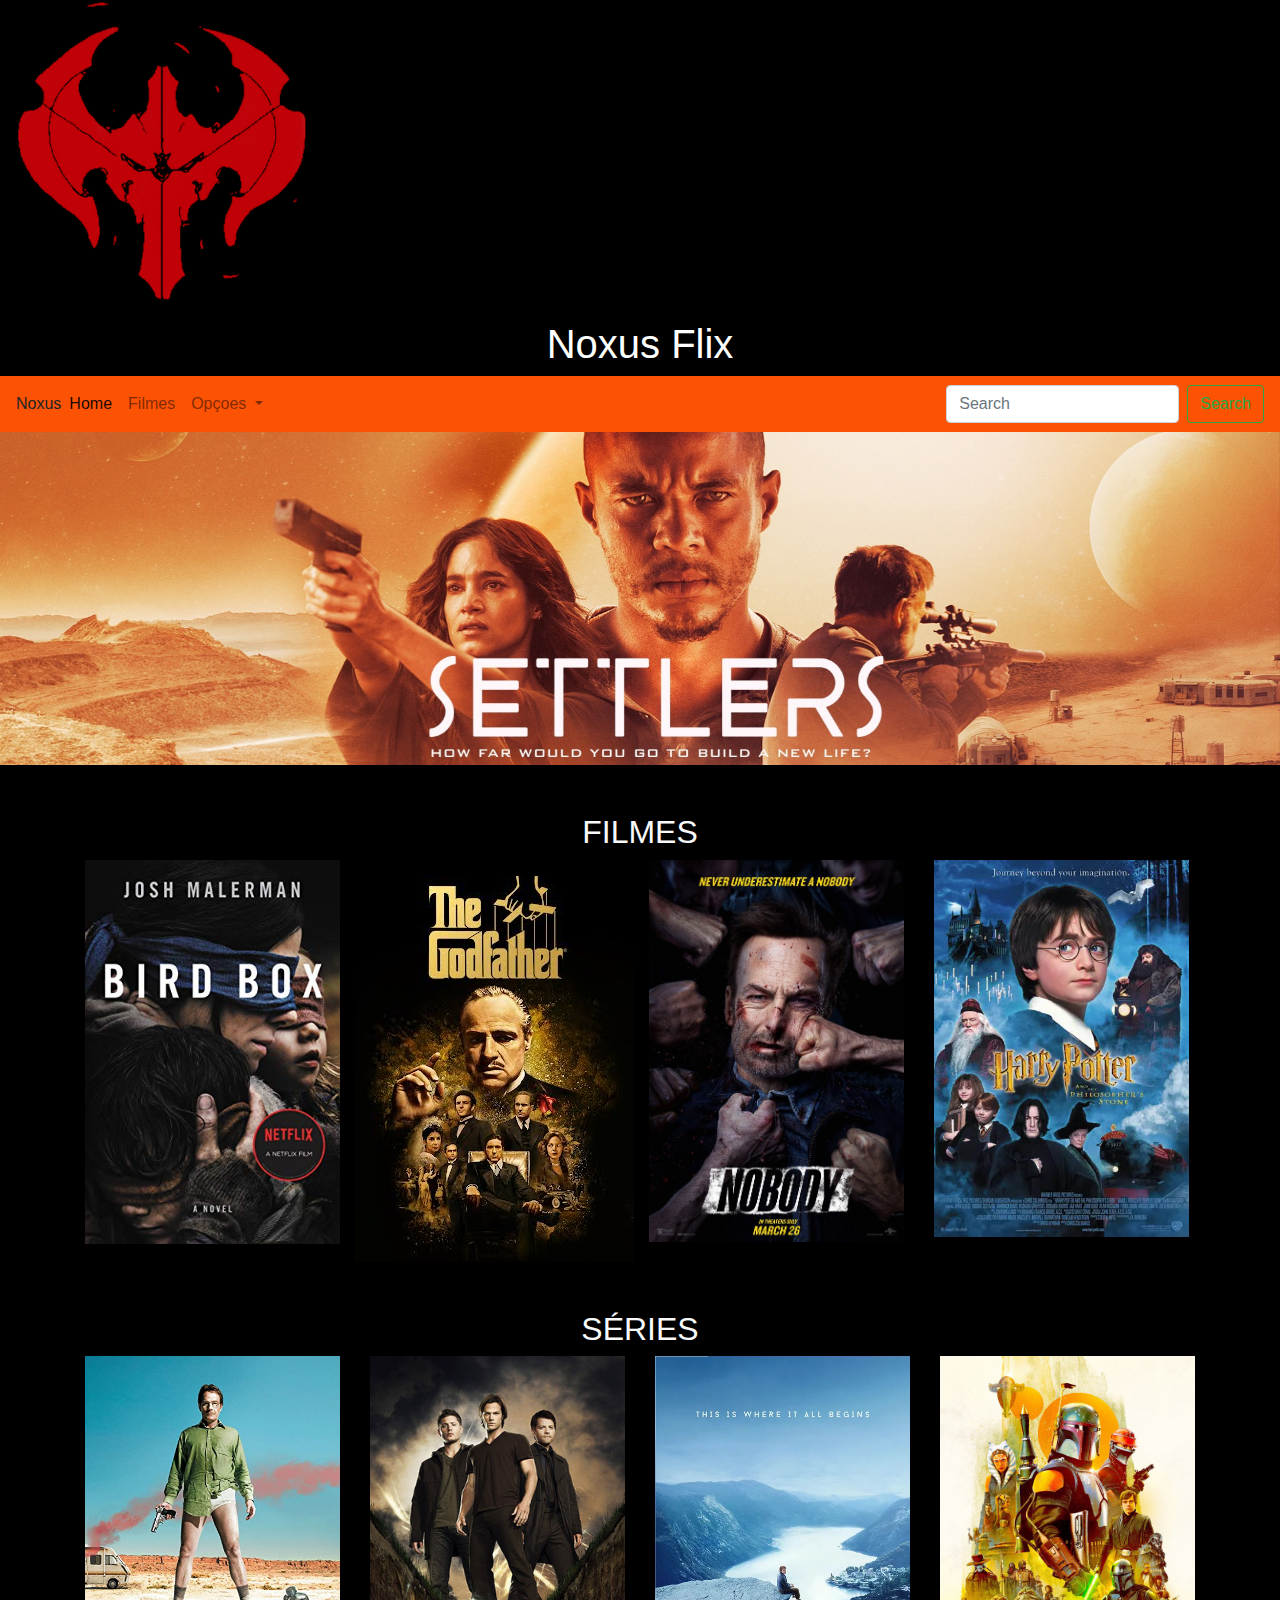
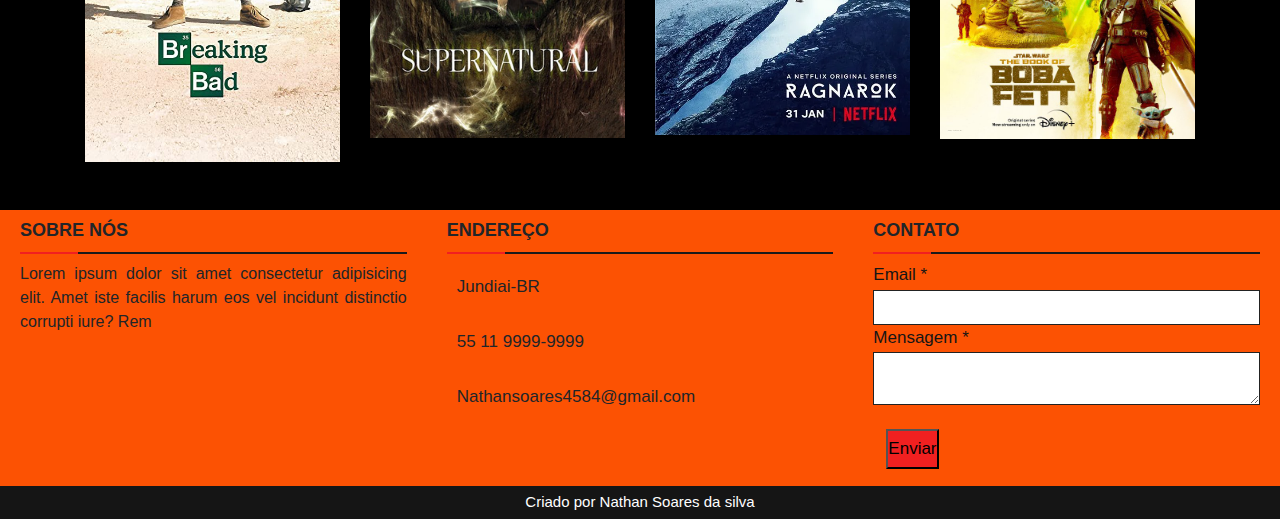
<file: index.html>
<!DOCTYPE html>
<html lang="en">

<head>
  <meta charset="UTF-8">
  <meta http-equiv="X-UA-Compatible" content="IE=edge">
  <meta name="viewport" content="width=device-width, initial-scale=1.0">
  <script src="https://code.jquery.com/jquery-3.2.1.slim.min.js"
    integrity="sha384-KJ3o2DKtIkvYIK3UENzmM7KCkRr/rE9/Qpg6aAZGJwFDMVNA/GpGFF93hXpG5KkN"
    crossorigin="anonymous"></script>
  <script src="https://cdn.jsdelivr.net/npm/popper.js@1.12.9/dist/umd/popper.min.js"
    integrity="sha384-ApNbgh9B+Y1QKtv3Rn7W3mgPxhU9K/ScQsAP7hUibX39j7fakFPskvXusvfa0b4Q"
    crossorigin="anonymous"></script>
  <script src="https://cdn.jsdelivr.net/npm/bootstrap@4.0.0/dist/js/bootstrap.min.js"
    integrity="sha384-JZR6Spejh4U02d8jOt6vLEHfe/JQGiRRSQQxSfFWpi1MquVdAyjUar5+76PVCmYl"
    crossorigin="anonymous"></script>
  <link rel="stylesheet" href="https://cdn.jsdelivr.net/npm/bootstrap@4.0.0/dist/css/bootstrap.min.css"
    integrity="sha384-Gn5384xqQ1aoWXA+058RXPxPg6fy4IWvTNh0E263XmFcJlSAwiGgFAW/dAiS6JXm" crossorigin="anonymous">
  <link rel="stylesheet" href="./css/style.css">
  <title>Noxus </title>
</head>

<body>
  <div class="logo">
    <img src="./img/noxus.gif">
  </div>
  
  <div class="nome  text-center ">
    <h1>Noxus Flix </h1>
  </div>
  <nav class="navbar navbar-expand-lg navbar-light cor1">
    <a class="navbar-top ">Noxus</a>
    <button class="navbar-toggler" type="button" data-toggle="collapse" data-target="#navbarSupportedContent"
      aria-controls="navbarSupportedContent" aria-expanded="false" aria-label="Toggle navigation">
      <span class="navbar-toggler-icon"></span>
    </button>

    <div class="collapse navbar-collapse" id="navbarSupportedContent">
      <ul class="navbar-nav mr-auto">
        <li class="nav-item active">
          <a class="nav-link" href="#">Home <span class="sr-only">(current)</span></a>
        </li>
        <li class="nav-item">
          <a class="nav-link" href="#filmes">Filmes</a>
        </li>
        <li class="nav-item dropdown">
          <a class="nav-link dropdown-toggle" href="#" id="navbarDropdown" role="button" data-toggle="dropdown"
            aria-haspopup="true" aria-expanded="true">
            Opçoes
          </a>
          <div class="dropdown-menu" aria-labelledby="navbarDropdown">
            <a class="dropdown-item" href="https://github.com/xianon34/checkpoint-2">GitHub</a>
            <a class="dropdown-item" href="#series">Series</a>
            <div class="dropdown-divider"></div>
            <a class="dropdown-item" href="https://www.linkedin.com/in/nathan-soares-da-silva-a3095b151/">Linkedin</a>
          </div>
        </li>
        <li class="nav-item">
          <a class="nav-link " href="#"></a>
        </li>
      </ul>
      <form class="form-inline my-2 my-lg-0">
        <input class="form-control mr-sm-2" type="search" placeholder="Search" aria-label="Search">
        <button class="btn btn-outline-success my-2 my-sm-0" type="submit">Search</button>
      </form>
    </div>
  </nav>


  <div id="carouselExampleSlidesOnly" class="carousel slide" data-ride="carousel">
    <div class="carousel-inner">
      <div class="carousel-item active">
        <img class="d-block w-100" src="./img/banner3.jpeg" alt="First slide">
      </div>
      <div class="carousel-item">
        <img class="d-block w-100" src="./img/banner_img.jpg" alt="Second slide">
      </div>
      <div class="carousel-item">
        <img class="d-block w-100" src="./img/banner_img (1).jpg" alt="Third slide">
      </div>
    </div>
  </div>
  <br><br>
  <div class="container text-light text-center" id="filmes">
    <h2>FILMES</h2>
  </div>
  <div class="container">
    <div class="row">
      <!--row-->
      <div class="col-md-3">
        <img src="./img/41sRIihnXzL.jpg" class="img-fluid" alt="Responsive image">
      </div>
      <div class="col-">
        <img src="./img/good-father-movieposter_en.jpg" class="img-fluid" alt="Responsive image">
      </div>
      <div class="col-md-3">
        <img src="./img/nobody-1-533x800.jpg" class="img-fluid" alt="Responsive image">
      </div>
      <div class="col-md-3">
        <img src="./img/harry-potter-cartaz-pedra-filosofal-01-original1.webp" class="img-fluid" alt="Responsive image">
      </div>
    </div>
    <br><br>
    <div class="container text-light text-center" id="series">
      <h2>SÉRIES</h2>
    </div>
    <div class="row">
      <div class="col-md-3 ">
        <img src="./img/BRK81pXWqamdDL._AC_SY741_.jpg" class="img-fluid" alt="Responsive image">
      </div>
      <div class="col-md-3 ">
        <img src="./img/SP_980536-MLB25773749361_072017-O.jpg" class="img-fluid" alt="Responsive image">
      </div>
      <div class="col-md-3">
        <img src="./img/ragnarok-poster.webp" class="img-fluid" alt="Responsive image">
      </div>
      <div class="col-md-3">
        <img src="./img/boba-poster.jpg" class="img-fluid" alt="Responsive image">
      </div>
    </div>
  </div>
  <br><br>
  <footer>
		<div class="main-content">
			<div class="left box">
				<h2> Sobre nós</h2>
				<div class="content">
					<p>Lorem ipsum dolor sit amet consectetur adipisicing elit. Amet iste facilis harum eos vel incidunt distinctio corrupti iure? Rem</p>
				
					
				</div>
			</div><!--left box-->
			<div class="center box">
				<h2>Endereço</h2>
				<div class="content">
					<div class="place">
						<span class="fas fa-map-marker"></span>
						<span class="text">Jundiai-BR</span>
					</div>

					<div class="phone">
						<span class="fas fas fa-phone-alt"></span>
						<span class="text">55 11 9999-9999</span>
					</div>

					<div class="email">
						<span class="fas fa-envelope"></span>
						<span class="text">Nathansoares4584@gmail.com </span>
					</div>
				</div>
			</div>
			<div class="right box">
				<h2>Contato</h2>
				<div class="content">
					<form action="#">
						<div class="email">
							<div class="text">Email *</div>
							<input type="email" required>
						</div>
						<div class="msg">
							<div class="text">Mensagem *</div>
							<textarea rows="2" cols="25" required></textarea>
						</div>
						<div class="btn">
							<button type="submit">Enviar</button>
						</div>
					</form>
				</div>
			</div>
		</div><!--main-content-->
		<div class="bottom">
			<div class="center">
				<span class="credit">Criado por Nathan Soares da silva </span>
				
			</div>
		</div>
	</footer>


</body>

</html>
</file>
<file: css/style.css>
* {
    margin:0;
    padding: 0;
    
}
body {background-color: black}




h1 { 
    
    color: white;
}

.cor1 { background-color: #fc5203;}


.carousel-item active {
    max-width: 100%;
    display: flex;
  justify-content: center;
}

.nav .nav-item .nav-item dropdown {
    font-weight: 500px;
}


  
.teste {

    display: flex;
    flex-wrap: wrap;
    justify-content: center;
  
  
  
  }
  .logo {
    
    display: flex;
    
  }
  .col-md-3 a {
    color: white;
  }
    
  
  
  footer{
    position: bottom;
    bottom: 0px;
    width: 100%;
    background: #fc5203
}
.main-content{
    display: flex;
}
.main-content .box{
    flex-basis: 50%;
    padding: 10px 20px;
}
.box h2{
    font-size: 18px;
    font-weight: 600;
    text-transform: uppercase;
}
.box .content{
    margin: 20px 0 0 0;
    position: relative;
}
.box .content:after{
    position: absolute;
    content: '';
    width: 15%;
    height: 2px;
    background: #f12020;
    top: -10px;
}
.box .content:before{
    position: absolute;
    content: '';
    height: 2px;
    width: 100%;
    background: #1a1a1a;
    top: -10px;
}
.left .content .social{
    margin: 20px 0 0 0;
}
.left .content .social a{
    padding: 0 2px;
}
.left .content .social a span{
    width: 40px;
    height: 40px;
    background: #1a1a1a;
    text-align: center;
    line-height: 40px;
    border-radius: 5px;
    font-size: 18px;
    transition: 0.3s;
}
.left .content .social a span:hover{
    background: #f12020;
}
.left .content p{
    text-align: justify;
}
.center .content .fas{
    font-size: 23px;
    background: #1a1a1a;
    width: 45px;
    height: 45px ;
    line-height: 45px;
    text-align: center;
    border-radius: 50%;
    transition: 0.3s;
    cursor: pointer;
}
.center .content .fas:hover{
    background:  black;
}
.center .content .text{
    font-size: 17px;
    font-weight: 500;
    padding-left: 10px;
}
.center .content .phone{
    margin: 10px 0;
}
.center .content .msg{
    margin-top: 10px;
}
.right form input, .right form textarea{
    width: 100%;
    font-size: 17px;
    background: white;
    padding-left: 10px;
    border: 1px solid #222222;
}
.right form input{
    height: 35px;
}
.right form input:focus,
.right form textarea:focus{
    outline-color: #3498db;
}
.right form .text{
    font-size: 17px;
    margin-bottom: 2px;
    color: #151515;
}
.right form .btn{
    margin-top: 10px;
}
.right form .btn button{
    height: 40px;
    width: 100%;
    background: #f12020;
    font-size: 17px;
    font-weight: 500;
    cursor: pointer;
    transition: .3s;
}
.right form .btn button:hover{
    background: white;
}
.bottom .center{
    padding: 5px;
    font-size: 15px;
    background: #151515;
    text-align: center;
}
.bottom .center span{
    color: white;
}
.bottom .center a{
    color: #f12020;
    text-decoration: none;
}
.bottom .center a:hover{
    text-decoration: underline;
}
@media screen and (max-width: 900px){
    footer{
        position: bottom;
        bottom: 0px;
    }
    .main-content{
        flex-wrap: wrap;
        flex-direction: column;
    }
    .main-content .box{
        margin: 5px 0;
    }
}
</file>
